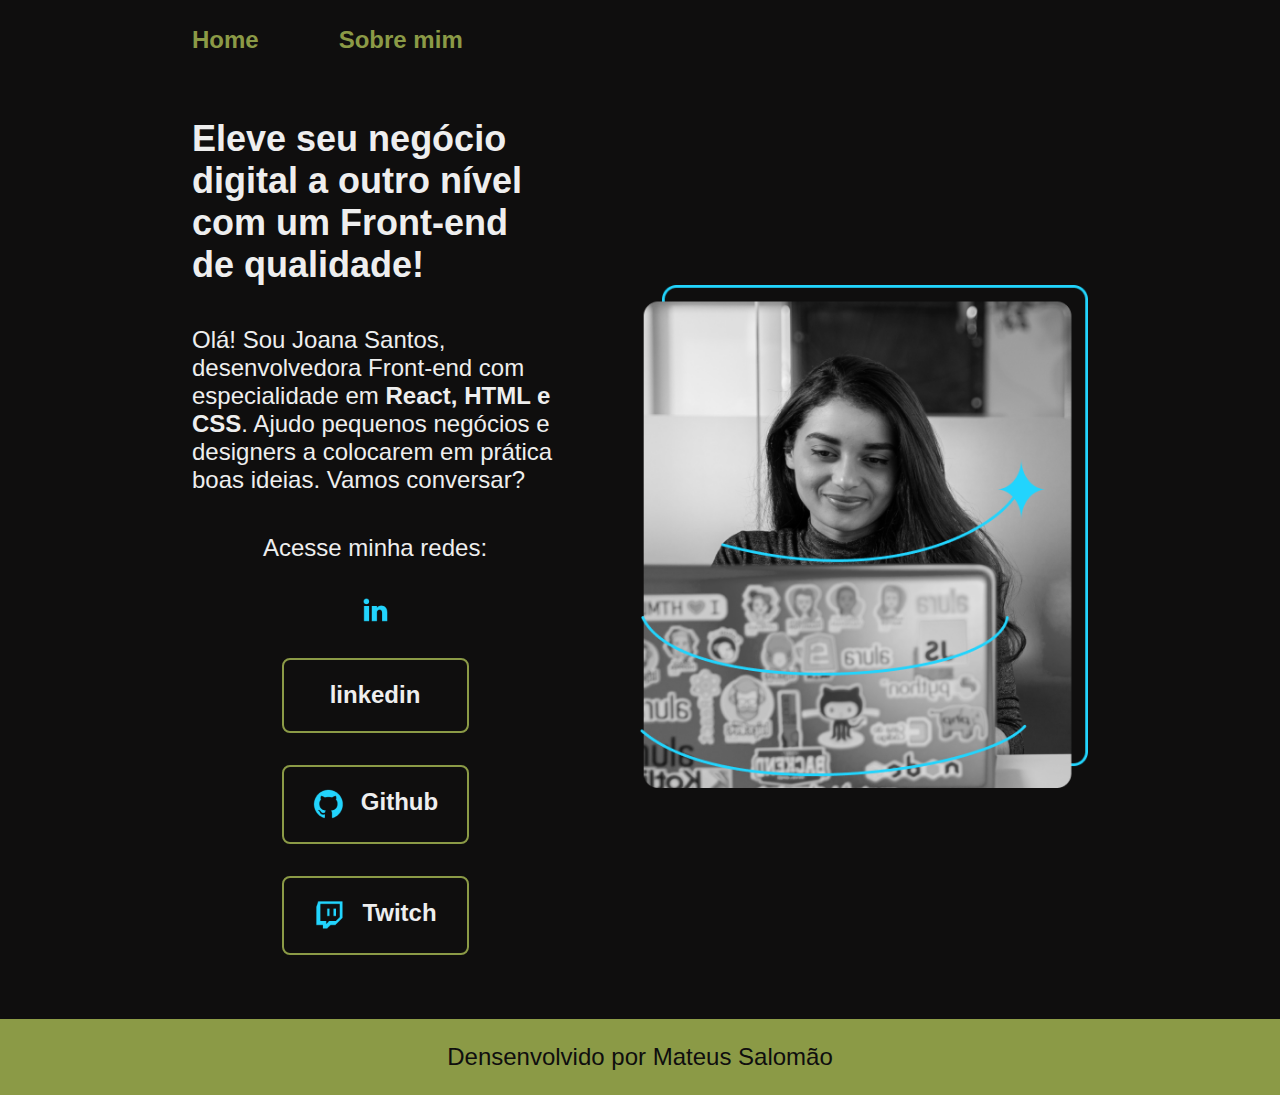
<file: index.html>
<!DOCTYPE html>
<html lang="pt-br">

<head>
    <meta charset="UTF-8">
    <meta http-equiv="X-UA-Compatible" content="IE=edge">
    <meta name="viewport" content="width=device-width, initial-scale=1.0">
    <title>Portifolio</title>
    <link rel="stylesheet" href="./styles/style.css">
</head>

<body>
    <header class="cabecalho">
        <nav class="cabecalho__menu">
            <a class="cabecalho__menu__link" href="index.html">Home</a>
            <a class="cabecalho__menu__link" href="about.html">Sobre mim</a>
        </nav>
    </header>
    <main class="apresentacao">
        <section class="apresentacao__conteudo">
            <h1 class="apresentacao__conteudo__titulo">
                Eleve seu negócio digital a outro nível
                <strong>com um Front-end de qualidade!
                </strong>
            </h1>
            <p class="apresentacao__conteudo__texto">Olá! Sou Joana Santos, desenvolvedora
                Front-end com especialidade em <strong>React, HTML e
                    CSS</strong>. Ajudo pequenos negócios e designers a
                colocarem em prática boas ideias. Vamos
                conversar?</p>
                <div class="apresentacao__links">
                    <h2 class="apresentacao__links__subtitulos">Acesse minha redes: </h2>
                    <img src="./assets/linkedin.png" >
                    <a class="apresentacao__links__navegacao" href="https://linkedin.com/in/mateussalomao">
           linkedin
        </a>
        <a class="apresentacao__links__navegacao" href="https://instagram.com/mateussalomao">
            <img src="./assets/github.png" >
            Github
        </a>
        <a class="apresentacao__links__navegacao" href="https://twitch.tv/mateussalomao">
            <img src="./assets/twitch.png" >
            Twitch
        </a>
        </div>
        </section>
        <img class="apresentacao__imagem" src="./assets/Imagem.png" alt="Foto da Joana Santos programando">
    </main>
    <footer class="rodape">
        <p>Densenvolvido por Mateus Salomão</p>
    </footer>
</body>


</html>
</file>
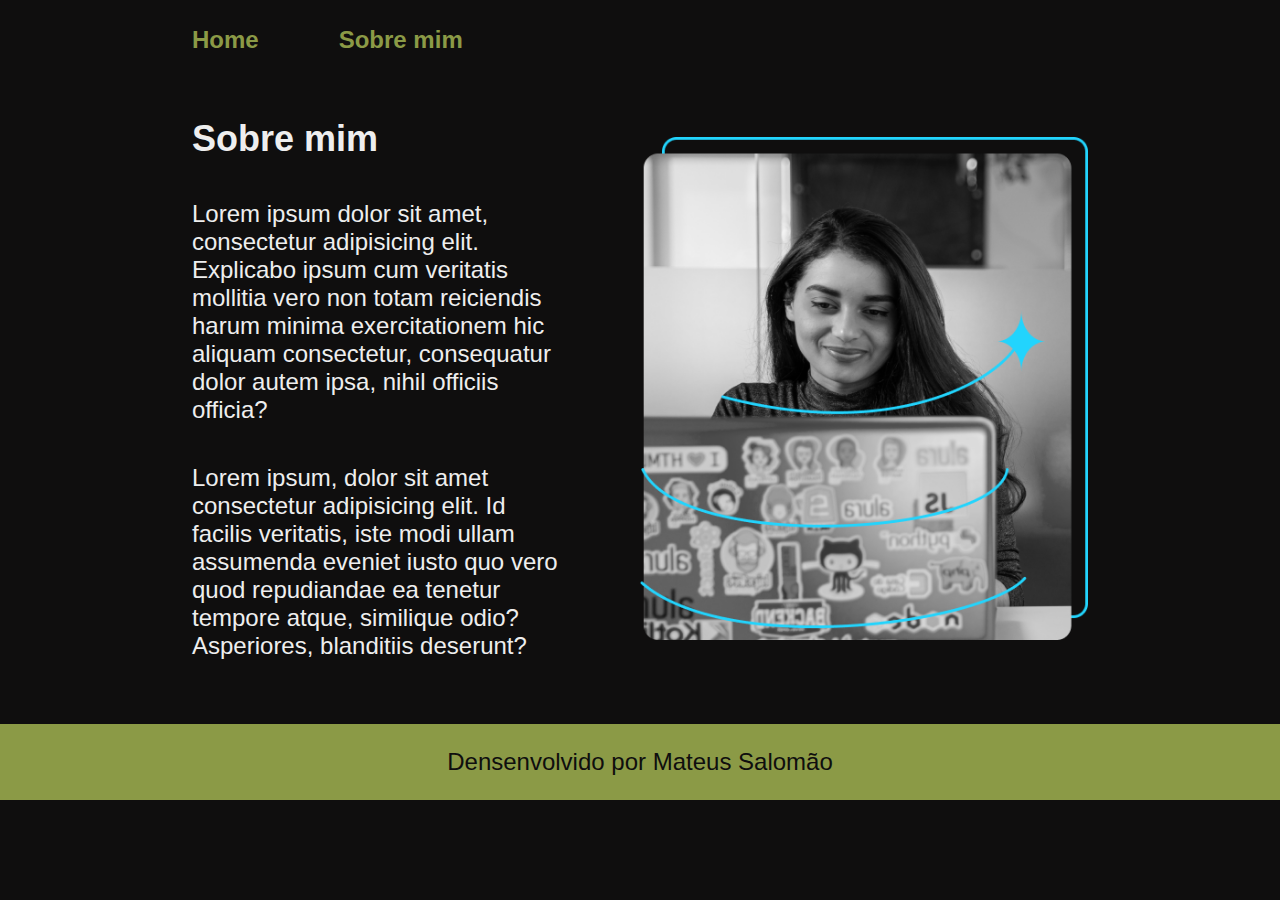
<file: about.html>
<!DOCTYPE html>
<html lang="pt-br">
<head>
    <meta charset="UTF-8">
    <meta http-equiv="X-UA-Compatible" content="IE=edge">
    <meta name="viewport" content="width=device-width, initial-scale=1.0">
    <title>Sobre mim </title>
    <link rel="stylesheet" href="./styles/style.css">
</head>
<body>
    <header class="cabecalho">
        <nav class="cabecalho__menu">
            <a class="cabecalho__menu__link" href="index.html">Home</a>
            <a class="cabecalho__menu__link" href="about.html">Sobre mim</a>
        </nav>
   </header>

   <main class="apresentacao">
    <section class="apresentacao__conteudo">
<h1 class="apresentacao__conteudo__titulo">Sobre mim</h1>
<p  class="apresentacao__conteudo__texto">Lorem ipsum dolor sit amet, consectetur adipisicing elit. Explicabo ipsum cum veritatis mollitia vero non totam reiciendis harum minima exercitationem hic aliquam consectetur, consequatur dolor autem ipsa, nihil officiis officia?

</p> 
<p class="apresentacao__conteudo__texto">Lorem ipsum, dolor sit amet consectetur adipisicing elit. Id facilis veritatis, iste modi ullam assumenda eveniet iusto quo vero quod repudiandae ea tenetur tempore atque, similique odio? Asperiores, blanditiis deserunt?</p>
    </section>
    <img class="apresentacao__imagem"  src="./assets/Imagem.png" alt="Foto da Joana Santos programando">
</main>

   <footer class="rodape">
    <p>Densenvolvido por Mateus Salomão</p>
</footer>
</body>
</html>
</file>
<file: styles/style.css>
@import url('https://fonts.googleapis.com/css2?family=Alumni+Sans+Collegiate+One&family=Montserrat:wght@400;600&display=swap');

:root {
    --cor-primaria: #0F0E0E;
    --cor-secundaria: #EEEEEE;
    --cor-terciaria: #8B9A46;
    --cor-hover: #541212;

    --font-primaria: 'Krona One', sans-serif;
    --font-secundaria: 'Monteserrat', sans-serif;
}

*{
    margin: 0;
    padding: 0;
}

body{
    /* height: 100vh; */
    box-sizing: border-box;
    background-color: var(--cor-primaria);
    color: var(--cor-secundaria);
}

.cabecalho {
    padding: 2% 0% 0% 15% ;
}

.cabecalho__menu {
    display: flex;
    gap: 80px;

}

.cabecalho__menu__link {
     font-family: var(--font-secundaria);
     font-size: 1.5rem;
     font-weight: 600;
     color: var(--cor-terciaria);
     text-decoration: none;
}


.apresentacao {
    padding: 5% 15%;
    display: flex;
    align-items: center;
    justify-content: space-between;
gap: 82px;

}

.apresentacao__conteudo {
    width: 50%;
    display: flex;
    flex-direction: column;
    gap: 40px;

}

.apresentacao__conteudo__titulo {
    font-size: 2.25rem;
    font-family: var(--font-primaria);
}

.titulo-destaque {
    color: var(--cor-terciaria);
}

.apresentacao__conteudo__texto {
    font-size: 1.5rem;
font-family: var(--font-secundaria);
}

.apresentacao__links {
    display: flex;
    flex-direction: column;
    justify-content: space-between;
    align-items: center;
    gap: 32px;
}

.apresentacao__links__subtitulos {
    font-family:  var(--font-primaria);
    font-weight: 400;
    font-size: 1.5rem;
    
}

.apresentacao__links__navegacao {
    /* background-color: #22D4FD; */
    display: flex;
    justify-content: center;
    gap: 16px;
    border:2px solid var(--cor-terciaria);
    width: 50%;
    text-align: center;
    border-radius: 8px;
    font-size: 1.5rem;
    font-weight: 600;
    padding: 21.5px 0;
    text-decoration: none;
    color: var(--cor-secundaria);
    font-family: var(--font-secundaria);
}

.apresentacao__links__navegacao:hover {
    background-color: var(--cor-hover);
}

.apresentacao__imagem {
    width: 50%;
}

.rodape {
padding: 24px;
    color: var(--cor-primaria);
    background-color: var(--cor-terciaria);
    text-align: center;
    font-family: var(--font-secundaria);
    font-size: 1.5rem;
    font-weight: 400;
}

@media (max-width: 1200px) {
.cabecalho {
    padding: 6%;
}

.cabecalho__menu {
    justify-content: center;
}

    .apresentacao {
        flex-direction: column-reverse;
        padding: 5%;
    }

    .apresentacao__conteudo {
        width: auto;
    }
}
</file>
